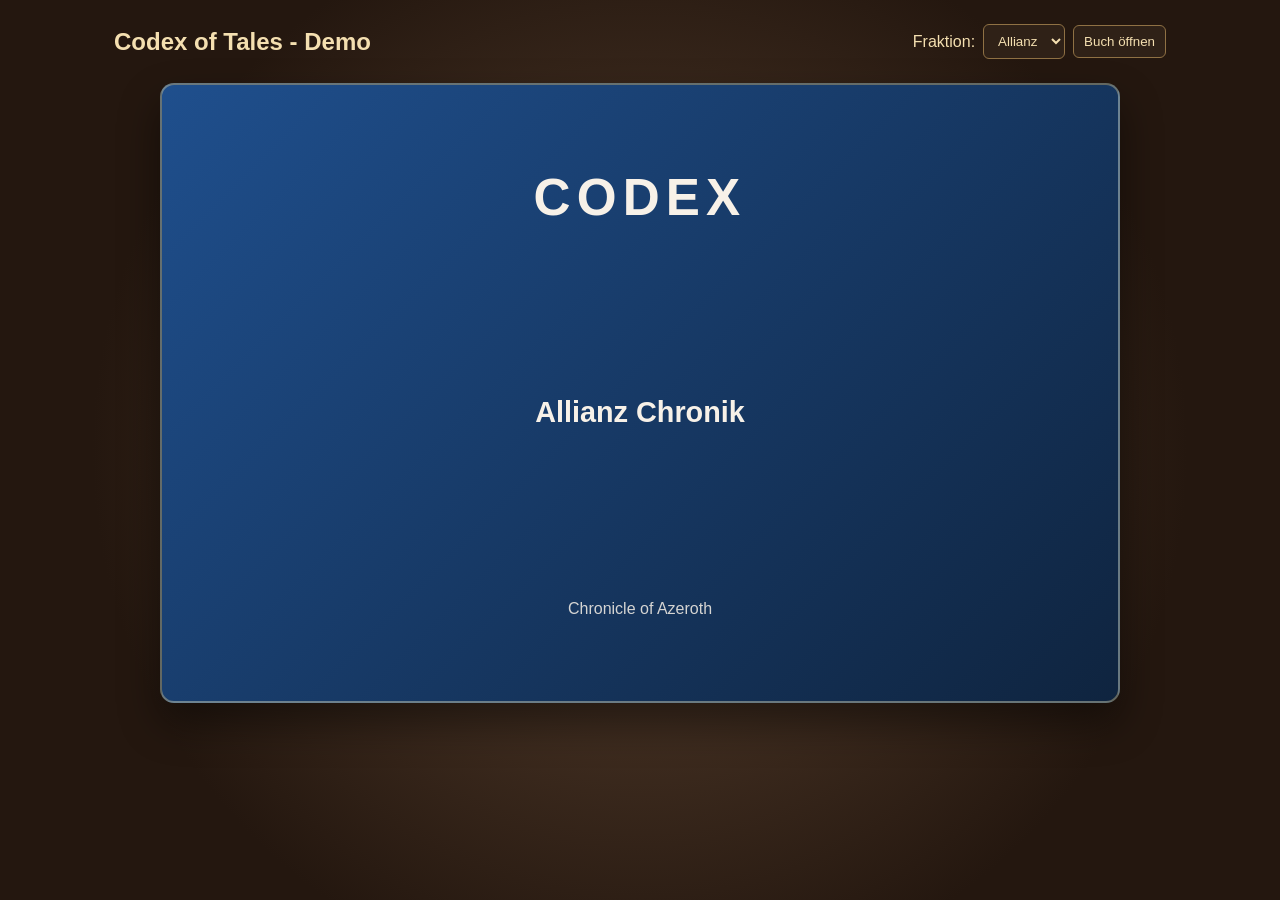
<file: index.html>
<!doctype html>
<html lang="de">
<head>
  <meta charset="UTF-8">
  <meta name="viewport" content="width=device-width, initial-scale=1.0">
  <title>Codex Book Animation Demo</title>
  <link rel="stylesheet" href="styles.css">
</head>
<body>
  <main class="scene">
    <header class="topbar">
      <h1>Codex of Tales - Demo</h1>
      <div class="controls">
        <label for="factionSelect">Fraktion:</label>
        <select id="factionSelect">
          <option value="alliance">Allianz</option>
          <option value="horde">Horde</option>
        </select>
        <button id="openBookBtn" type="button">Buch öffnen</button>
      </div>
    </header>

    <section class="book-shell">
      <div id="book" class="book is-closed" aria-live="polite">
        <div id="bookCover" class="book-cover">
          <div class="cover-title">Codex</div>
          <div id="coverFaction" class="cover-faction">Allianz Chronik</div>
          <div class="cover-subtitle">Chronicle of Azeroth</div>
        </div>

        <div id="pageSpread" class="page-spread">
          <article class="page left-page">
            <h2 id="leftTitle">Kapitel</h2>
            <p id="leftBody">Platzhalter links.</p>
          </article>

          <article class="page right-page">
            <h2 id="rightTitle">Quest</h2>
            <p id="rightBody">Platzhalter rechts.</p>
          </article>

          <div id="flipOverlay" class="flip-overlay" aria-hidden="true"></div>
        </div>

        <nav id="bookmarks" class="bookmarks" aria-label="Lesezeichen"></nav>
      </div>
    </section>
  </main>

  <script src="script.js"></script>
</body>
</html>
</file>
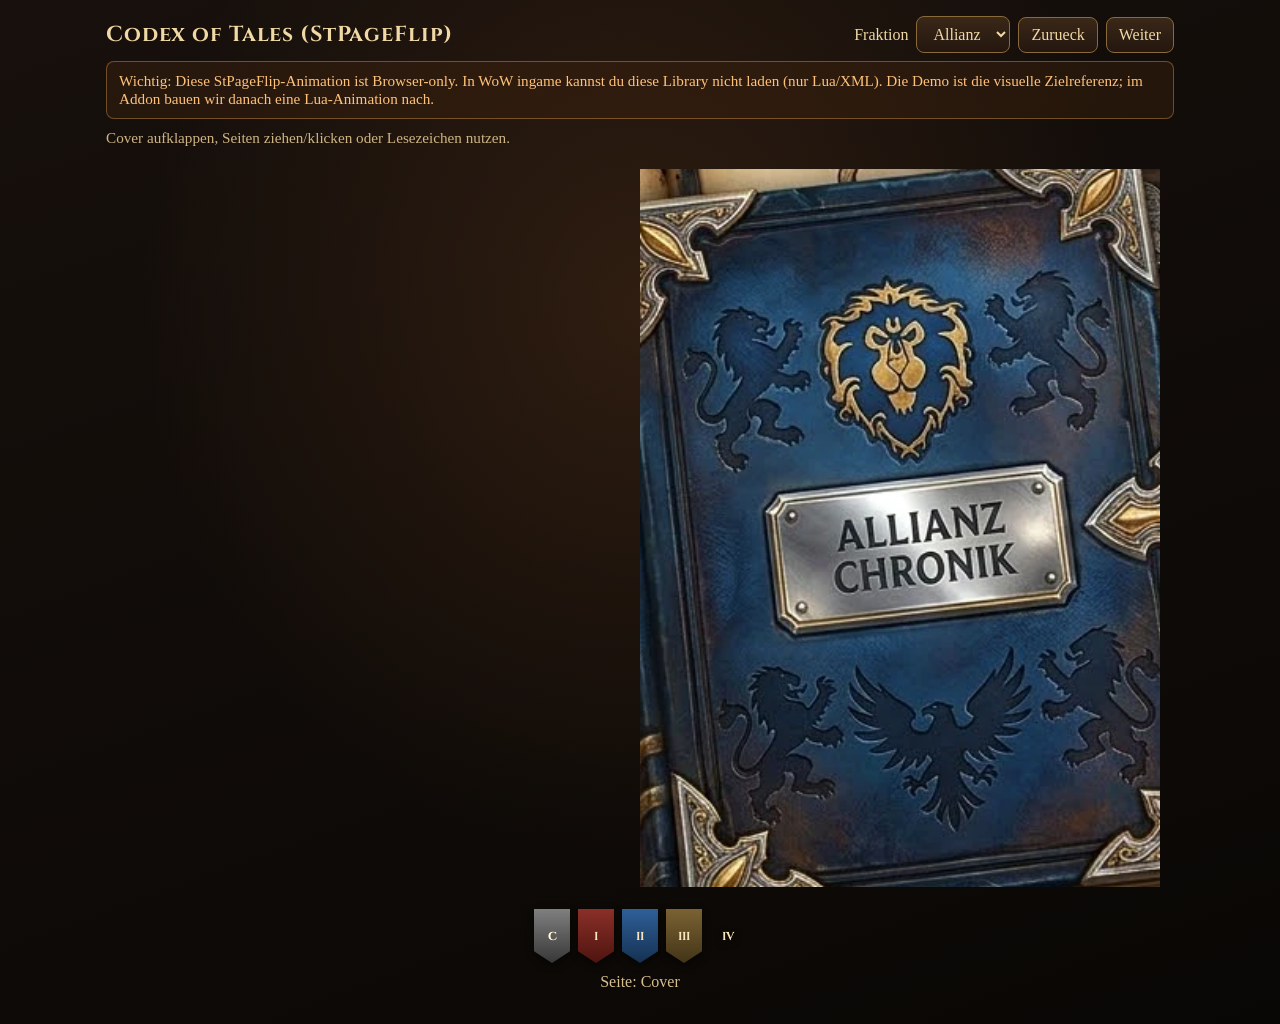
<file: codex-demo.html>
<!doctype html>
<html lang="de">
<head>
  <meta charset="UTF-8">
  <meta name="viewport" content="width=device-width, initial-scale=1.0">
  <title>Codex Book Demo (StPageFlip)</title>
  <link rel="preconnect" href="https://fonts.googleapis.com">
  <link rel="preconnect" href="https://fonts.gstatic.com" crossorigin>
  <link href="https://fonts.googleapis.com/css2?family=Cinzel:wght@600;700&family=IM+Fell+English:ital@0;1&display=swap" rel="stylesheet">
  <style>
    * { box-sizing: border-box; }

    body {
      margin: 0;
      min-height: 100vh;
      color: #f0d9a4;
      font-family: "IM Fell English", Georgia, serif;
      background:
        radial-gradient(ellipse at 50% 30%, rgba(70, 42, 22, 0.55), transparent 55%),
        linear-gradient(160deg, #17100c 0%, #090705 100%);
    }

    .scene {
      width: min(1100px, 100%);
      margin: 0 auto;
      padding: 16px;
    }

    .topbar {
      display: flex;
      justify-content: space-between;
      align-items: center;
      gap: 12px;
      flex-wrap: wrap;
      margin-bottom: 8px;
    }

    .topbar h1 {
      margin: 0;
      font-family: Cinzel, serif;
      font-size: clamp(1rem, 3vw, 1.35rem);
      letter-spacing: 0.04em;
    }

    .hint, .wow-note {
      margin: 0 0 10px;
      color: #cfb583;
      font-size: 0.95rem;
    }

    .wow-note {
      color: #ffc27a;
      border: 1px solid rgba(255, 180, 90, 0.35);
      background: rgba(60, 35, 15, 0.45);
      border-radius: 8px;
      padding: 10px 12px;
    }

    .controls {
      display: flex;
      gap: 8px;
      flex-wrap: wrap;
      align-items: center;
    }

    .controls select,
    .controls button {
      border: 1px solid #8a6a3b;
      background: linear-gradient(180deg, #3a2818, #24170f);
      color: #f0d9a4;
      border-radius: 8px;
      padding: 8px 12px;
      font: inherit;
      cursor: pointer;
    }

    .book-stage {
      display: grid;
      place-items: center;
      padding: 12px 0 8px;
    }

    #book {
      margin: 0 auto;
    }

    .page {
      background: #e8d4a8;
      color: #2a1c12;
      overflow: hidden;
    }

    .page-cover {
      background: #111;
    }

    .page-cover .cover-img {
      width: 100%;
      height: 100%;
      object-fit: cover;
      display: block;
    }

    .page-spread {
      position: relative;
      width: 100%;
      height: 100%;
      background: #1a120c;
    }

    .page-spread .spread-img {
      width: 100%;
      height: 100%;
      object-fit: cover;
      display: block;
    }

    .page-content {
      height: 100%;
      padding: 8% 9%;
      background:
        radial-gradient(circle at 20% 15%, rgba(255,255,255,0.18), transparent 40%),
        linear-gradient(180deg, #f0dfb8, #dcc28c);
    }

    .page-content h2 {
      margin: 0 0 10px;
      font-family: Cinzel, serif;
      font-size: 1.15rem;
    }

    .page-content p {
      margin: 0;
      line-height: 1.4;
      font-size: 0.95rem;
    }

    .bookmarks {
      display: flex;
      justify-content: center;
      gap: 8px;
      margin-top: 14px;
      flex-wrap: wrap;
    }

    .bookmark {
      width: 36px;
      height: 54px;
      border: 0;
      padding: 0;
      cursor: pointer;
      background: transparent;
      filter: drop-shadow(0 3px 4px rgba(0, 0, 0, 0.45));
    }

    .bookmark span {
      display: grid;
      place-items: center;
      width: 100%;
      height: 100%;
      clip-path: polygon(0 0, 100% 0, 100% 78%, 50% 100%, 0 78%);
      color: #f8e7bd;
      font-family: Cinzel, serif;
      font-size: 0.72rem;
      font-weight: 700;
    }

    .bookmark:nth-child(1) span { background: linear-gradient(180deg, #666, #2c2c2c); }
    .bookmark:nth-child(2) span { background: linear-gradient(180deg, #8a2f28, #4f1410); }
    .bookmark:nth-child(3) span { background: linear-gradient(180deg, #2f5f98, #153152); }
    .bookmark:nth-child(4) span { background: linear-gradient(180deg, #7a6233, #433417); }
    .bookmark.active span {
      filter: brightness(1.25);
      outline: 2px solid rgba(255, 220, 126, 0.55);
    }

    .status {
      margin-top: 10px;
      text-align: center;
      color: #d7bf8e;
      min-height: 1.2em;
    }
  </style>
</head>
<body>
  <main class="scene">
    <header class="topbar">
      <h1>Codex of Tales (StPageFlip)</h1>
      <div class="controls">
        <label for="factionSelect">Fraktion</label>
        <select id="factionSelect">
          <option value="alliance">Allianz</option>
          <option value="horde">Horde</option>
        </select>
        <button id="prevBtn" type="button">Zurueck</button>
        <button id="nextBtn" type="button">Weiter</button>
      </div>
    </header>

    <p class="wow-note">
      Wichtig: Diese StPageFlip-Animation ist Browser-only.
      In WoW ingame kannst du diese Library nicht laden (nur Lua/XML).
      Die Demo ist die visuelle Zielreferenz; im Addon bauen wir danach eine Lua-Animation nach.
    </p>

    <p class="hint">Cover aufklappen, Seiten ziehen/klicken oder Lesezeichen nutzen.</p>

    <section class="book-stage">
      <div id="book">
        <div class="page page-cover" data-density="hard">
          <img id="coverImg" class="cover-img" src="assets/cover-alliance.webp" alt="Cover">
        </div>

        <div class="page">
          <div class="page-spread">
            <img class="spread-img" src="assets/book-open.webp" alt="Offenes Buch">
          </div>
        </div>

        <div class="page">
          <div class="page-content">
            <h2>Schatten-Chronik</h2>
            <p>Platzhalter-Seite 2. Hier spaeter Lore/Quests aus dem Addon.</p>
          </div>
        </div>

        <div class="page">
          <div class="page-content">
            <h2>Bestiarium</h2>
            <p>Platzhalter-Seite 3. Skizzen, Gegner, Notizen.</p>
          </div>
        </div>

        <div class="page">
          <div class="page-content">
            <h2>Dungeon Log</h2>
            <p>Platzhalter-Seite 4. Taktiken und Feldnotizen.</p>
          </div>
        </div>

        <div class="page page-cover" data-density="hard">
          <div class="page-content" style="display:grid;place-items:center;text-align:center;">
            <div>
              <h2>Ende des Codex</h2>
              <p>Zurueck blaettern oder Lesezeichen nutzen.</p>
            </div>
          </div>
        </div>
      </div>
    </section>

    <nav id="bookmarks" class="bookmarks" aria-label="Lesezeichen"></nav>
    <p id="status" class="status">Seite: Cover</p>
  </main>

  <script src="vendor/page-flip.browser.js"></script>
  <script>
    const chapters = [
      { page: 0, marker: "C", label: "Cover" },
      { page: 1, marker: "I", label: "Heldbrecher-Chronik" },
      { page: 2, marker: "II", label: "Schatten-Chronik" },
      { page: 3, marker: "III", label: "Bestiarium" },
      { page: 4, marker: "IV", label: "Dungeon Log" },
    ];

    const coverImg = document.getElementById("coverImg");
    const factionSelect = document.getElementById("factionSelect");
    const bookmarks = document.getElementById("bookmarks");
    const status = document.getElementById("status");

    const pageFlip = new St.PageFlip(document.getElementById("book"), {
      width: 420,
      height: 580,
      size: "stretch",
      minWidth: 280,
      maxWidth: 520,
      minHeight: 390,
      maxHeight: 720,
      drawShadow: true,
      maxShadowOpacity: 0.55,
      showCover: true,
      usePortrait: true,
      mobileScrollSupport: false,
      flippingTime: 900,
      startPage: 0,
    });

    pageFlip.loadFromHTML(document.querySelectorAll("#book .page"));

    function setFaction(faction) {
      const isHorde = faction === "horde";
      coverImg.src = isHorde ? "assets/cover-horde.webp" : "assets/cover-alliance.webp";
      coverImg.alt = isHorde ? "Horde Kodex" : "Allianz Chronik";
    }

    function updateUI(pageIndex) {
      const chapter = chapters.find((c) => c.page === pageIndex) || chapters[0];
      status.textContent = `Seite: ${chapter.label}`;
      bookmarks.querySelectorAll(".bookmark").forEach((btn) => {
        btn.classList.toggle("active", Number(btn.dataset.page) === pageIndex);
      });
    }

    function createBookmarks() {
      chapters.forEach((chapter) => {
        const btn = document.createElement("button");
        btn.type = "button";
        btn.className = "bookmark";
        btn.dataset.page = String(chapter.page);
        btn.title = chapter.label;
        btn.innerHTML = `<span>${chapter.marker}</span>`;
        btn.addEventListener("click", () => pageFlip.flip(chapter.page));
        bookmarks.appendChild(btn);
      });
    }

    document.getElementById("prevBtn").addEventListener("click", () => pageFlip.flipPrev());
    document.getElementById("nextBtn").addEventListener("click", () => pageFlip.flipNext());
    factionSelect.addEventListener("change", (e) => setFaction(e.target.value));

    pageFlip.on("flip", (e) => updateUI(e.data));

    createBookmarks();
    setFaction("alliance");
    updateUI(0);
  </script>
</body>
</html>
</file>
<file: styles.css>
* {
  box-sizing: border-box;
}

body {
  margin: 0;
  min-height: 100vh;
  font-family: "Segoe UI", sans-serif;
  color: #2b2016;
  background: radial-gradient(circle at center, #5a4230 0%, #24170f 70%);
}

.scene {
  max-width: 1100px;
  margin: 0 auto;
  padding: 24px;
}

.topbar {
  display: flex;
  justify-content: space-between;
  align-items: center;
  gap: 16px;
  margin-bottom: 24px;
  color: #f4dfb0;
}

.topbar h1 {
  margin: 0;
  font-size: 1.5rem;
}

.controls {
  display: flex;
  align-items: center;
  gap: 8px;
}

.controls select,
.controls button {
  border-radius: 6px;
  border: 1px solid #8f7144;
  background: #2f2117;
  color: #f4dfb0;
  padding: 8px 10px;
}

.controls button {
  cursor: pointer;
}

.book-shell {
  display: grid;
  place-items: center;
}

.book {
  position: relative;
  width: min(960px, 95vw);
  height: min(620px, 70vh);
  perspective: 1200px;
}

.book-cover,
.page-spread {
  position: absolute;
  inset: 0;
  border-radius: 14px;
}

.book-cover {
  display: grid;
  place-items: center;
  text-align: center;
  color: #f7f1e8;
  border: 2px solid rgba(255, 229, 158, 0.35);
  box-shadow: 0 20px 40px rgba(0, 0, 0, 0.45);
  transform-origin: left center;
  transition: transform 0.7s ease, opacity 0.35s ease;
}

.book-cover.alliance {
  background: linear-gradient(135deg, #1f4f8d 0%, #0f243f 100%);
}

.book-cover.horde {
  background: linear-gradient(135deg, #8e2a24 0%, #3d1210 100%);
}

.cover-title {
  font-size: clamp(2rem, 5vw, 3.2rem);
  font-weight: 700;
  letter-spacing: 0.12em;
  text-transform: uppercase;
}

.cover-faction {
  margin-top: 4px;
  font-size: clamp(1.2rem, 2.5vw, 1.8rem);
  font-weight: 600;
}

.cover-subtitle {
  margin-top: 6px;
  opacity: 0.85;
}

.page-spread {
  opacity: 0;
  pointer-events: none;
  display: grid;
  grid-template-columns: 1fr 1fr;
  gap: 14px;
  padding: 24px;
  background: linear-gradient(180deg, #372519 0%, #1f140e 100%);
}

.page {
  padding: 24px;
  border-radius: 8px;
  background:
    linear-gradient(175deg, rgba(246, 228, 189, 0.98), rgba(231, 205, 160, 0.92)),
    repeating-linear-gradient(
      to bottom,
      rgba(0, 0, 0, 0.03) 0,
      rgba(0, 0, 0, 0.03) 1px,
      transparent 1px,
      transparent 24px
    );
  border: 1px solid rgba(95, 65, 29, 0.38);
  box-shadow: inset 0 0 18px rgba(112, 71, 29, 0.18);
  overflow: auto;
}

.page h2 {
  margin-top: 0;
}

.flip-overlay {
  position: absolute;
  top: 24px;
  bottom: 24px;
  right: 24px;
  width: calc(50% - 31px);
  border-radius: 8px;
  pointer-events: none;
  opacity: 0;
  transform-origin: left center;
  background: linear-gradient(90deg, rgba(255, 238, 198, 0.92), rgba(190, 152, 102, 0.55));
}

.bookmarks {
  position: absolute;
  left: 50%;
  bottom: 14px;
  transform: translateX(-50%);
  display: flex;
  gap: 10px;
  opacity: 0;
  pointer-events: none;
  transition: opacity 0.25s ease;
}

.bookmark-btn {
  border: 1px solid #765329;
  background: linear-gradient(180deg, #a73f36, #702722);
  color: #fbeec8;
  padding: 6px 10px;
  border-radius: 6px 6px 10px 10px;
  font-size: 0.9rem;
  cursor: pointer;
  transform: translateY(0);
  transition: transform 0.16s ease, filter 0.16s ease;
}

.bookmark-btn:hover {
  transform: translateY(-2px);
}

.bookmark-btn.active {
  filter: brightness(1.2);
  box-shadow: 0 0 0 2px rgba(255, 220, 126, 0.5);
}

.book.is-open .book-cover {
  transform: rotateY(-92deg) scale(0.97);
  opacity: 0.15;
  pointer-events: none;
}

.book.is-open .page-spread {
  opacity: 1;
  pointer-events: auto;
}

.book.is-open .bookmarks {
  opacity: 1;
  pointer-events: auto;
}

.flip-overlay.is-flipping {
  animation: pageFlip 0.45s ease;
}

@keyframes pageFlip {
  0% {
    opacity: 0;
    transform: rotateY(0deg) scaleX(1);
  }
  30% {
    opacity: 0.92;
  }
  100% {
    opacity: 0;
    transform: rotateY(-95deg) scaleX(0.9);
  }
}
</file>
